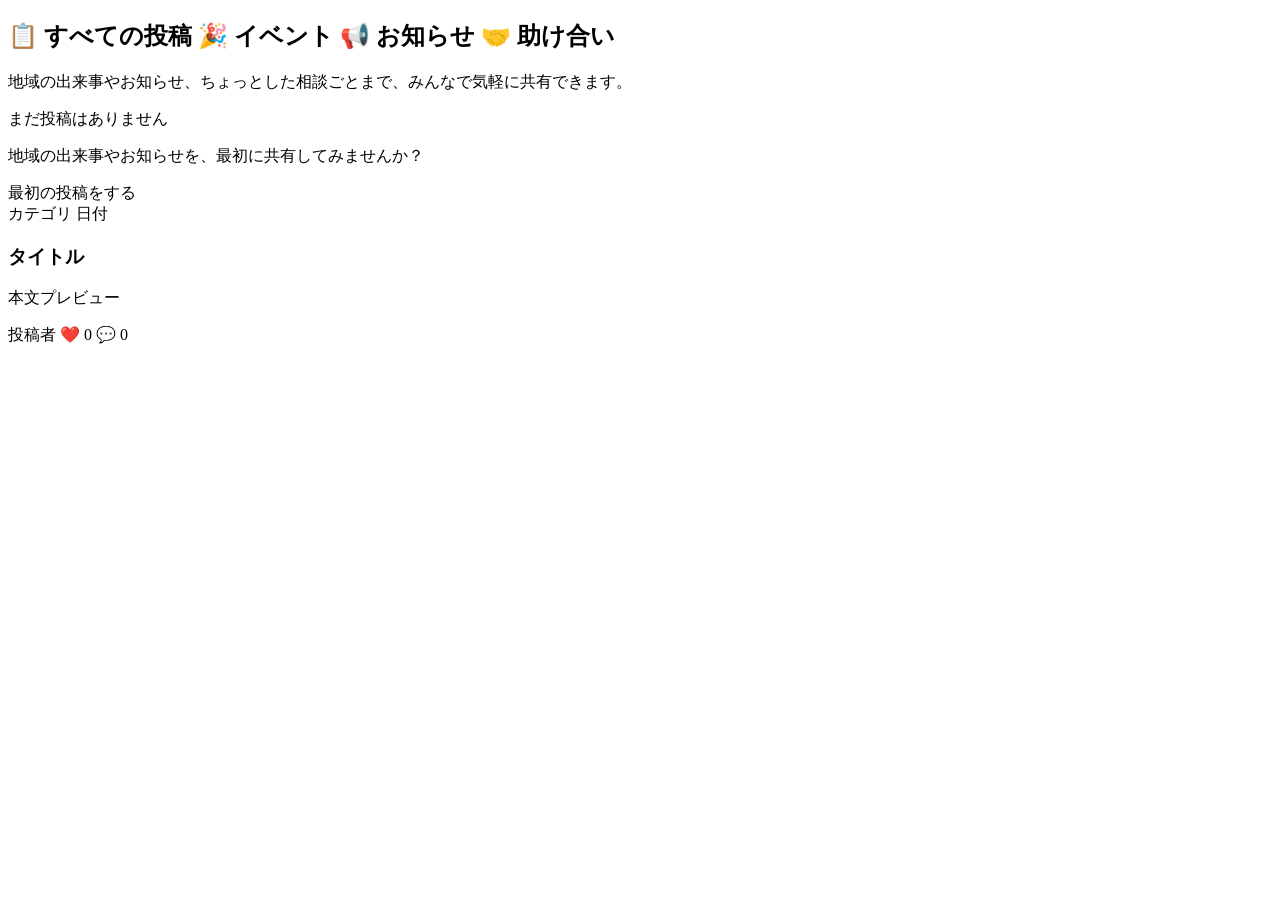
<file: src/main/resources/templates/posts/index.html>
<!DOCTYPE html>
<html lang="ja" xmlns:th="http://www.thymeleaf.org" xmlns:sec="http://www.thymeleaf.org/extras/spring-security">

<body>
    <th:block th:replace="~{layout/default :: layout('投稿一覧', ~{::content})}">
        <th:block th:fragment="content">
            <section class="content-header">
                <div class="content-header-main">
                    <h2 class="page-title">
                        <span th:if="${selectedCategory == null}">📋 すべての投稿</span>
                        <span th:if="${selectedCategory == 'EVENT'}">🎉 イベント</span>
                        <span th:if="${selectedCategory == 'NOTICE'}">📢 お知らせ</span>
                        <span th:if="${selectedCategory == 'HELP'}">🤝 助け合い</span>
                    </h2>
                    <p class="page-description">
                        地域の出来事やお知らせ、ちょっとした相談ごとまで、みんなで気軽に共有できます。
                    </p>
                </div>
            </section>

            <section th:if="${#lists.isEmpty(posts)}" class="empty-message empty-state">
                <p class="empty-title">まだ投稿はありません</p>
                <p class="empty-description">地域の出来事やお知らせを、最初に共有してみませんか？</p>
                <a sec:authorize="isAuthenticated()" th:href="@{/posts/new}" class="btn btn-primary">最初の投稿をする</a>
            </section>

            <section th:unless="${#lists.isEmpty(posts)}" class="post-list">
                <article th:each="post : ${posts}" class="post-card">
                    <div class="post-card-header">
                        <span class="category-badge" th:classappend="${post.category.name() == 'EVENT' ? ' badge-event' :
                                           (post.category.name() == 'NOTICE' ? ' badge-notice' : ' badge-help')}"
                            th:text="${post.category.displayName}">カテゴリ</span>
                        <span class="post-date" th:text="${#temporals.format(post.createdAt, 'yyyy/MM/dd')}">日付</span>
                    </div>

                    <h3 class="post-title">
                        <a th:href="@{/posts/{id}(id=${post.id})}" th:text="${post.title}">タイトル</a>
                    </h3>

                    <p class="post-body-preview" th:text="${#strings.abbreviate(post.body, 80)}">本文プレビュー</p>

                    <div class="post-card-footer">
                        <span class="post-author" th:text="'👤 ' + ${post.user.name}">投稿者</span>
                        <span class="post-likes">❤️ 0</span>
                        <span class="post-comments">💬 0</span>
                    </div>
                </article>
            </section>
        </th:block>
    </th:block>
</body>

</html>
</file>
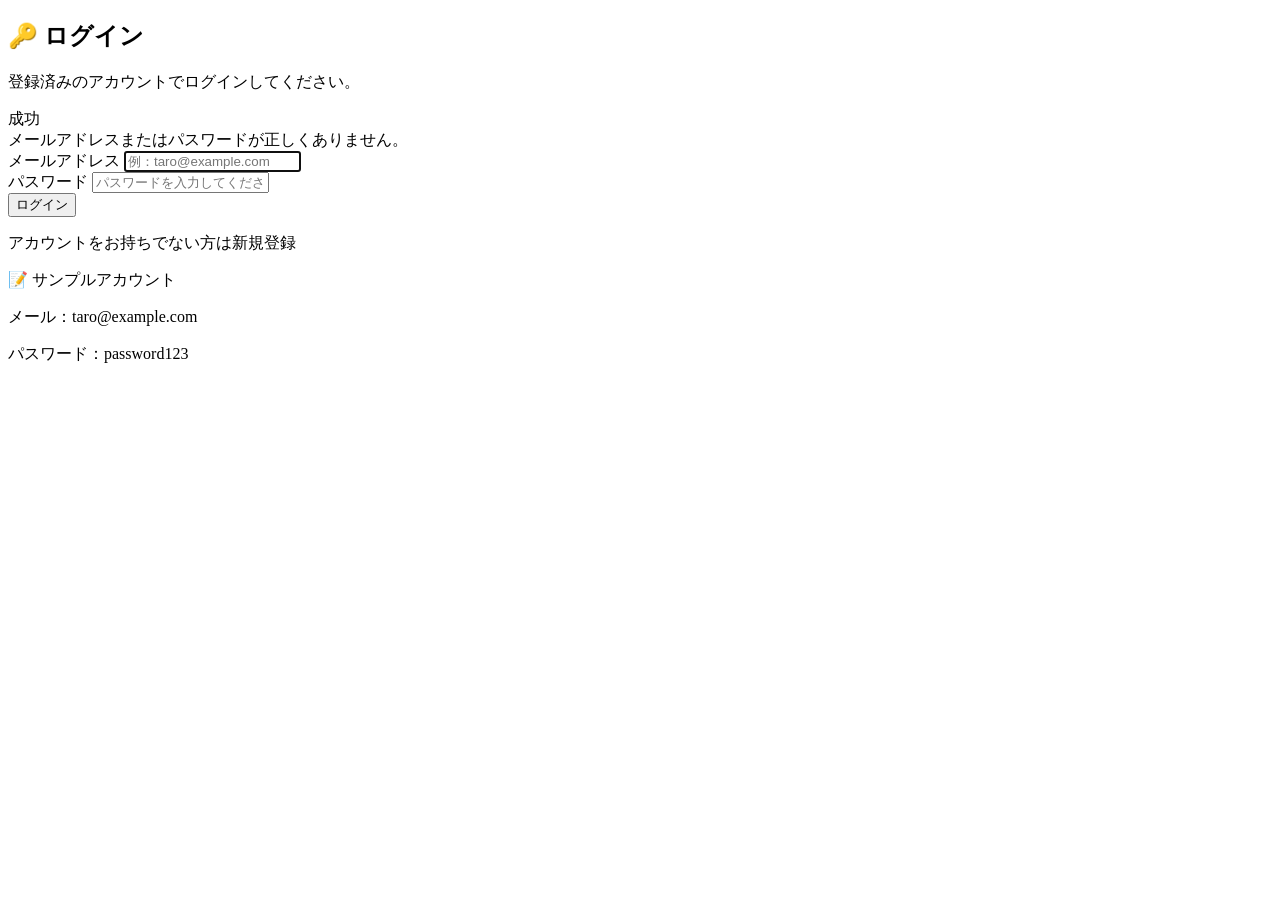
<file: src/main/resources/templates/auth/login.html>
<!DOCTYPE html>
<html lang="ja" xmlns:th="http://www.thymeleaf.org" xmlns:sec="http://www.thymeleaf.org/extras/spring-security">

<body>
    <th:block th:replace="~{layout/default :: layout('ログイン', ~{::content})}">
        <th:block th:fragment="content">
            <section class="form-page auth-page">
                <div class="form-container">
                    <div class="form-header">
                        <h2 class="page-title">🔑 ログイン</h2>
                        <p class="form-description">登録済みのアカウントでログインしてください。</p>
                    </div>

                    <div th:if="${successMessage}" class="success-message" th:text="${successMessage}">成功</div>

                    <div th:if="${param.error}" class="error-message error-box">
                        メールアドレスまたはパスワードが正しくありません。
                    </div>

                    <form th:action="@{/login}" method="post" class="app-form">
                        <div class="form-group">
                            <label for="username" class="form-label">メールアドレス</label>
                            <input type="email" id="username" name="username" class="form-control"
                                placeholder="例：taro@example.com" autofocus>
                        </div>

                        <div class="form-group">
                            <label for="password" class="form-label">パスワード</label>
                            <input type="password" id="password" name="password" class="form-control"
                                placeholder="パスワードを入力してください">
                        </div>

                        <div class="form-actions">
                            <button type="submit" class="btn btn-primary">ログイン</button>
                        </div>
                    </form>

                    <div class="form-footer">
                        <p>アカウントをお持ちでない方は<a th:href="@{/register}">新規登録</a></p>
                    </div>

                    <div class="sample-account">
                        <p class="sample-account-title">📝 サンプルアカウント</p>
                        <p>メール：taro@example.com</p>
                        <p>パスワード：password123</p>
                    </div>
                </div>
            </section>
        </th:block>
    </th:block>
</body>

</html>
</file>
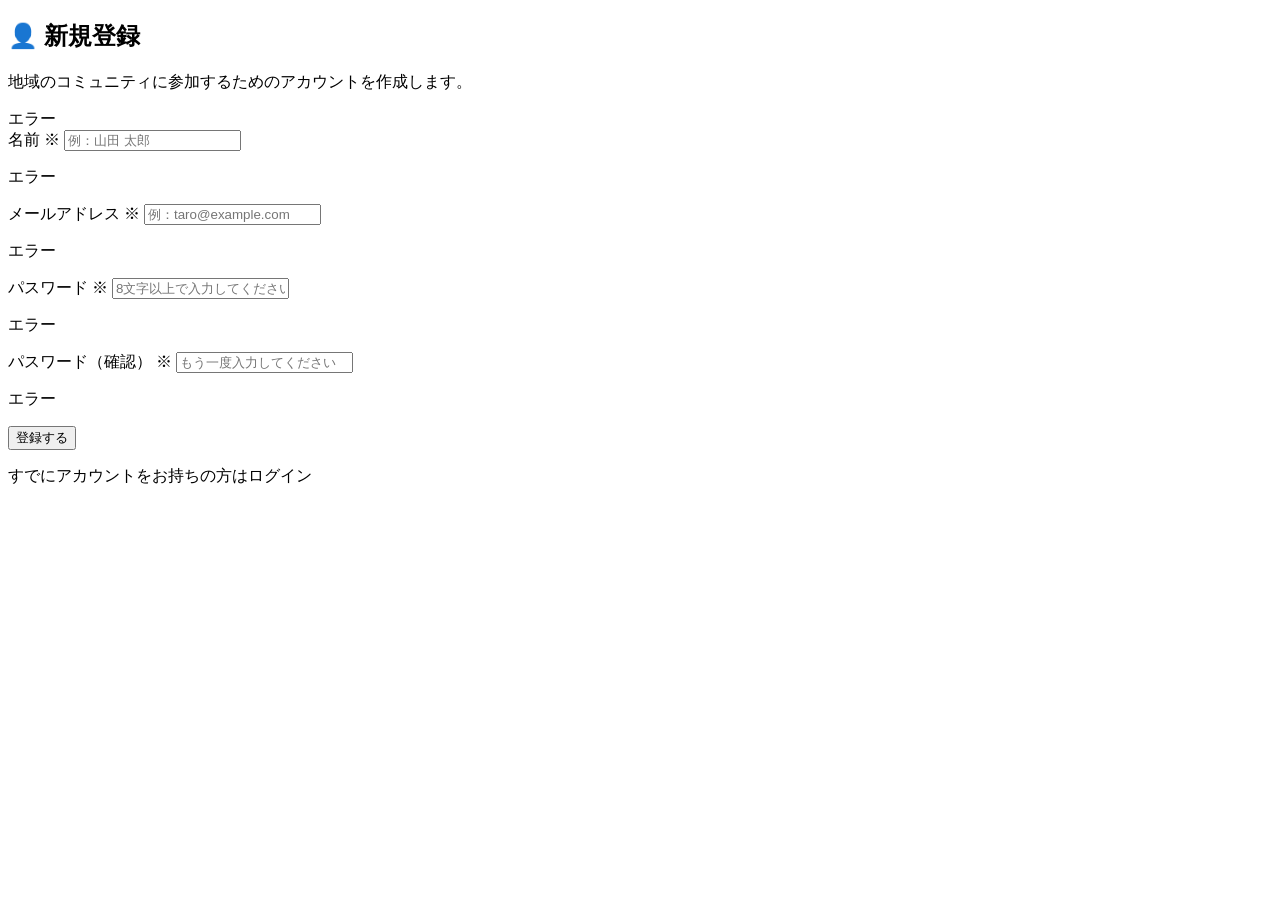
<file: src/main/resources/templates/auth/register.html>
<!DOCTYPE html>
<html lang="ja" xmlns:th="http://www.thymeleaf.org" xmlns:sec="http://www.thymeleaf.org/extras/spring-security">

<body>
    <th:block th:replace="~{layout/default :: layout('新規登録', ~{::content})}">
        <th:block th:fragment="content">
            <section class="form-page auth-page">
                <div class="form-container">
                    <div class="form-header">
                        <h2 class="page-title">👤 新規登録</h2>
                        <p class="form-description">地域のコミュニティに参加するためのアカウントを作成します。</p>
                    </div>

                    <div th:if="${errorMessage}" class="error-message error-box" th:text="${errorMessage}">エラー</div>

                    <form th:action="@{/register}" method="post" th:object="${registerForm}" class="app-form">
                        <div class="form-group">
                            <label for="name" class="form-label">名前 <span class="required">※</span></label>
                            <input type="text" id="name" th:field="*{name}" class="form-control"
                                th:classappend="${#fields.hasErrors('name')} ? ' is-error' : ''" placeholder="例：山田 太郎">
                            <p th:if="${#fields.hasErrors('name')}" th:errors="*{name}" class="error-message">エラー</p>
                        </div>

                        <div class="form-group">
                            <label for="email" class="form-label">メールアドレス <span class="required">※</span></label>
                            <input type="email" id="email" th:field="*{email}" class="form-control"
                                th:classappend="${#fields.hasErrors('email')} ? ' is-error' : ''"
                                placeholder="例：taro@example.com">
                            <p th:if="${#fields.hasErrors('email')}" th:errors="*{email}" class="error-message">エラー</p>
                        </div>

                        <div class="form-group">
                            <label for="password" class="form-label">パスワード <span class="required">※</span></label>
                            <input type="password" id="password" th:field="*{password}" class="form-control"
                                th:classappend="${#fields.hasErrors('password')} ? ' is-error' : ''"
                                placeholder="8文字以上で入力してください">
                            <p th:if="${#fields.hasErrors('password')}" th:errors="*{password}" class="error-message">
                                エラー</p>
                        </div>

                        <div class="form-group">
                            <label for="passwordConfirm" class="form-label">パスワード（確認） <span
                                    class="required">※</span></label>
                            <input type="password" id="passwordConfirm" th:field="*{passwordConfirm}"
                                class="form-control"
                                th:classappend="${#fields.hasErrors('passwordConfirm')} ? ' is-error' : ''"
                                placeholder="もう一度入力してください">
                            <p th:if="${#fields.hasErrors('passwordConfirm')}" th:errors="*{passwordConfirm}"
                                class="error-message">エラー</p>
                        </div>

                        <div class="form-actions">
                            <button type="submit" class="btn btn-primary">登録する</button>
                        </div>
                    </form>

                    <div class="form-footer">
                        <p>すでにアカウントをお持ちの方は<a th:href="@{/login}">ログイン</a></p>
                    </div>
                </div>
            </section>
        </th:block>
    </th:block>
</body>

</html>
</file>
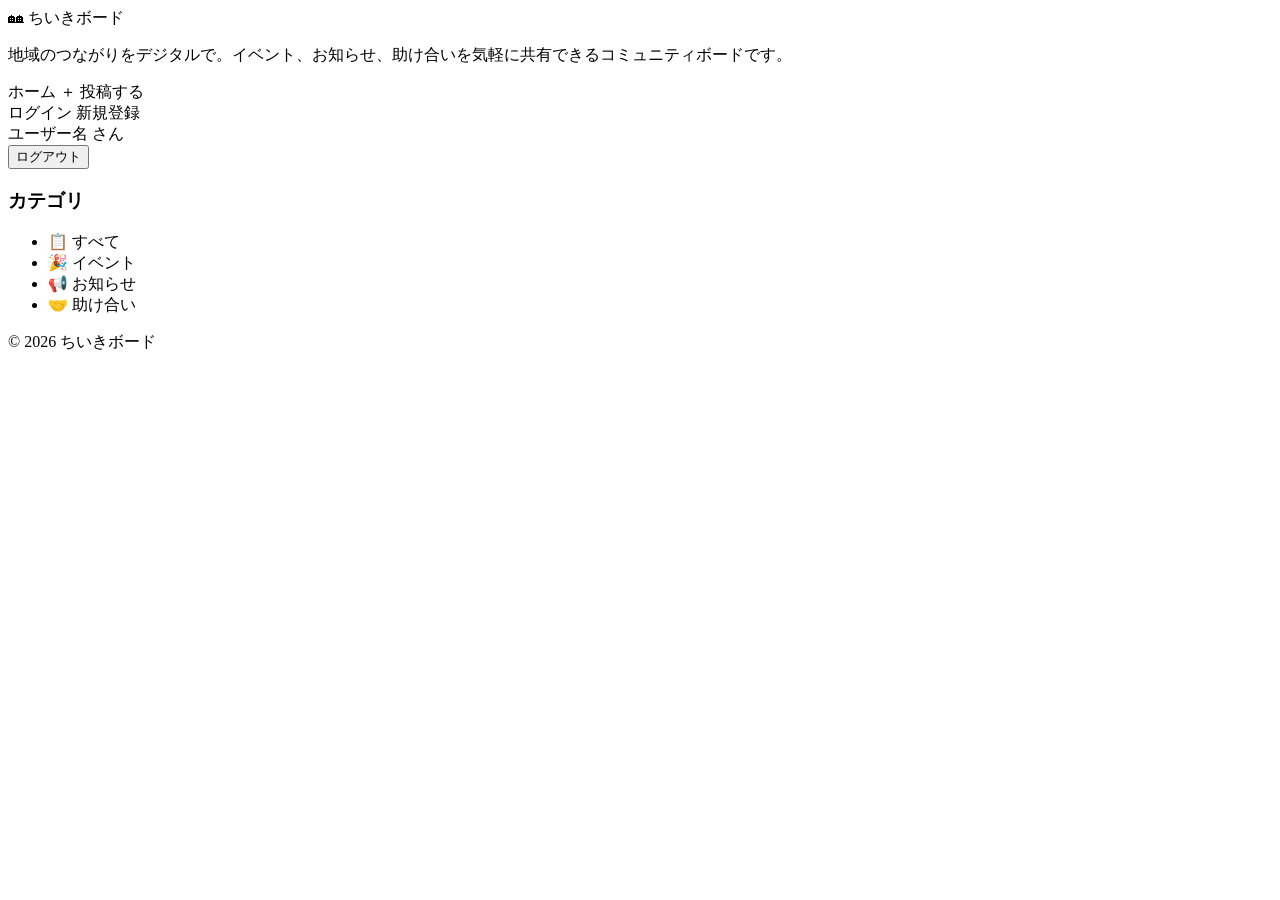
<file: src/main/resources/templates/layout/default.html>
<!DOCTYPE html>
<html lang="ja" xmlns:th="http://www.thymeleaf.org" xmlns:sec="http://www.thymeleaf.org/extras/spring-security"
    th:fragment="layout(title, content)">

<head>
    <meta charset="UTF-8">
    <meta http-equiv="Content-Type" content="text/html; charset=UTF-8">
    <meta name="viewport" content="width=device-width, initial-scale=1.0">

    <title th:text="${title} != null ? title + ' | ちいきボード' : 'ちいきボード'">ちいきボード</title>

    <link rel="stylesheet" th:href="@{/css/style.css}">
</head>

<body>
    <header class="site-header">
        <div class="header-inner">
            <a th:href="@{/posts}" class="site-logo">🏘 ちいきボード</a>
            <p class="site-tagline">
                地域のつながりをデジタルで。イベント、お知らせ、助け合いを気軽に共有できるコミュニティボードです。
            </p>
        </div>
    </header>

    <nav class="navbar">
        <div class="navbar-inner">
            <a th:href="@{/posts}" class="nav-link">ホーム</a>
            <a sec:authorize="isAuthenticated()" th:href="@{/posts/new}" class="nav-link nav-link-post">＋ 投稿する</a>

            <div sec:authorize="!isAuthenticated()" class="nav-auth">
                <a th:href="@{/login}" class="nav-link">ログイン</a>
                <a th:href="@{/register}" class="nav-link nav-link-register">新規登録</a>
            </div>

            <div sec:authorize="isAuthenticated()" class="nav-auth">
                <span class="nav-user">
                    <span class="nav-username" sec:authentication="name">ユーザー名</span>
                    <span class="nav-user-suffix">さん</span>
                </span>
                <form th:action="@{/logout}" method="post" class="logout-form">
                    <button type="submit" class="nav-link nav-link-logout">ログアウト</button>
                </form>
            </div>
        </div>
    </nav>

    <div class="page-wrapper">
        <aside class="sidebar">
            <div class="sidebar-inner">
                <h3 class="sidebar-title">カテゴリ</h3>
                <ul class="category-list">
                    <li><a th:href="@{/posts}" class="category-link">📋 すべて</a></li>
                    <li><a th:href="@{/posts(category='EVENT')}" class="category-link">🎉 イベント</a></li>
                    <li><a th:href="@{/posts(category='NOTICE')}" class="category-link">📢 お知らせ</a></li>
                    <li><a th:href="@{/posts(category='HELP')}" class="category-link">🤝 助け合い</a></li>
                </ul>
            </div>
        </aside>

        <main class="main-content">
            <div class="content-shell" th:replace="${content}">
                <!-- page content -->
            </div>
        </main>
    </div>

    <footer class="site-footer">
        <p>© 2026 ちいきボード</p>
    </footer>
</body>

</html>
</file>
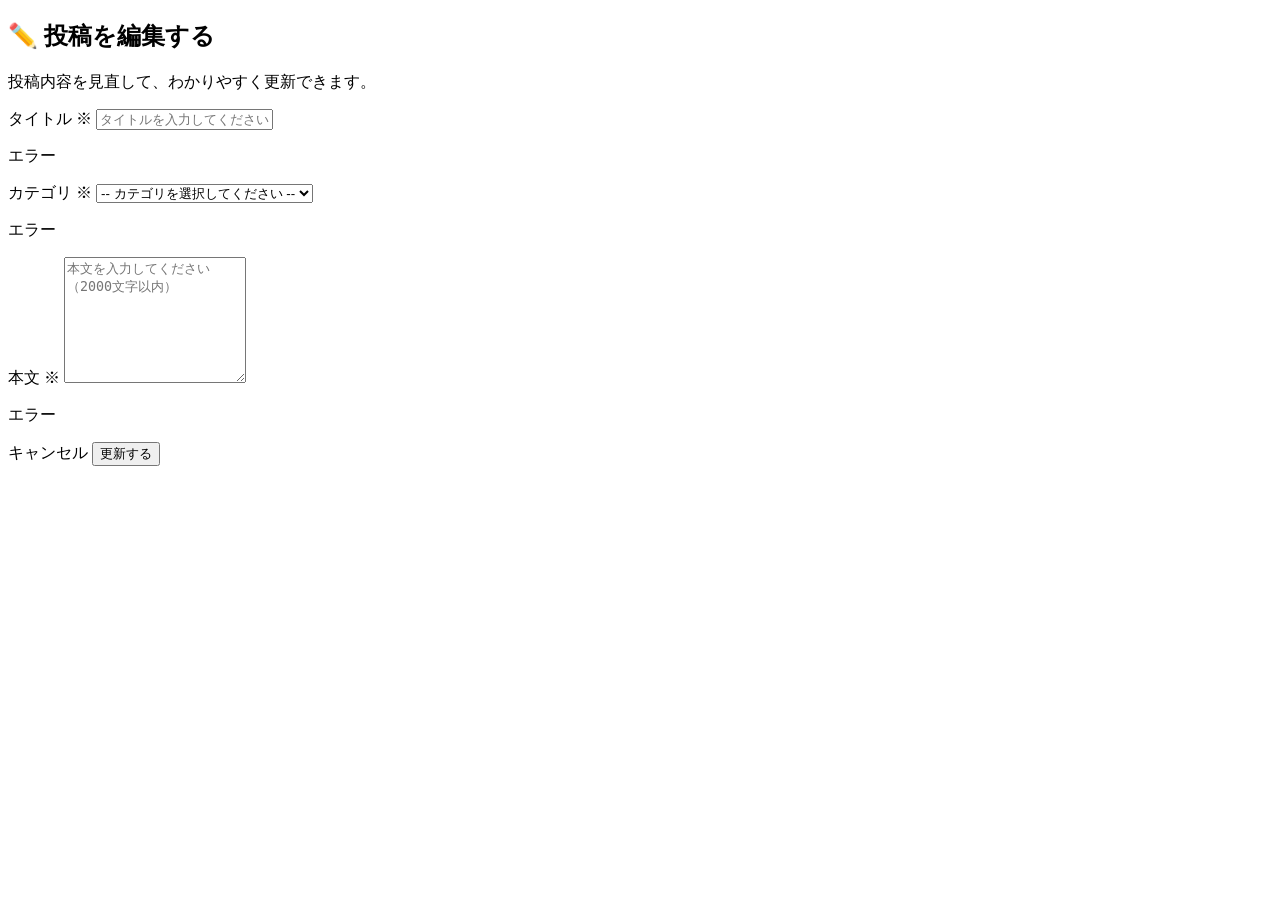
<file: src/main/resources/templates/posts/edit.html>
<!DOCTYPE html>
<html lang="ja" xmlns:th="http://www.thymeleaf.org" xmlns:sec="http://www.thymeleaf.org/extras/spring-security">

<body>
    <th:block th:replace="~{layout/default :: layout('投稿編集', ~{::content})}">
        <th:block th:fragment="content">
            <section class="form-page">
                <div class="form-container">
                    <div class="form-header">
                        <h2 class="page-title">✏️ 投稿を編集する</h2>
                        <p class="form-description">投稿内容を見直して、わかりやすく更新できます。</p>
                    </div>

                    <form th:action="@{/posts/{id}/update(id=${postId})}" method="post" th:object="${postForm}"
                        class="app-form">
                        <div class="form-group">
                            <label for="title" class="form-label">タイトル <span class="required">※</span></label>
                            <input type="text" id="title" th:field="*{title}" class="form-control"
                                th:classappend="${#fields.hasErrors('title')} ? ' is-error' : ''"
                                placeholder="タイトルを入力してください（100文字以内）">
                            <p th:if="${#fields.hasErrors('title')}" th:errors="*{title}" class="error-message">エラー</p>
                        </div>

                        <div class="form-group">
                            <label for="category" class="form-label">カテゴリ <span class="required">※</span></label>
                            <select id="category" th:field="*{category}" class="form-control"
                                th:classappend="${#fields.hasErrors('category')} ? ' is-error' : ''">
                                <option value="">-- カテゴリを選択してください --</option>
                                <option th:each="cat : ${categories}" th:value="${cat.name()}"
                                    th:text="${cat.displayName}">カテゴリ</option>
                            </select>
                            <p th:if="${#fields.hasErrors('category')}" th:errors="*{category}" class="error-message">
                                エラー</p>
                        </div>

                        <div class="form-group">
                            <label for="body" class="form-label">本文 <span class="required">※</span></label>
                            <textarea id="body" th:field="*{body}" class="form-control"
                                th:classappend="${#fields.hasErrors('body')} ? ' is-error' : ''" rows="8"
                                placeholder="本文を入力してください（2000文字以内）"></textarea>
                            <p th:if="${#fields.hasErrors('body')}" th:errors="*{body}" class="error-message">エラー</p>
                        </div>

                        <div class="form-actions">
                            <a th:href="@{/posts/{id}(id=${postId})}" class="btn btn-cancel">キャンセル</a>
                            <button type="submit" class="btn btn-primary">更新する</button>
                        </div>
                    </form>
                </div>
            </section>
        </th:block>
    </th:block>
</body>

</html>
</file>
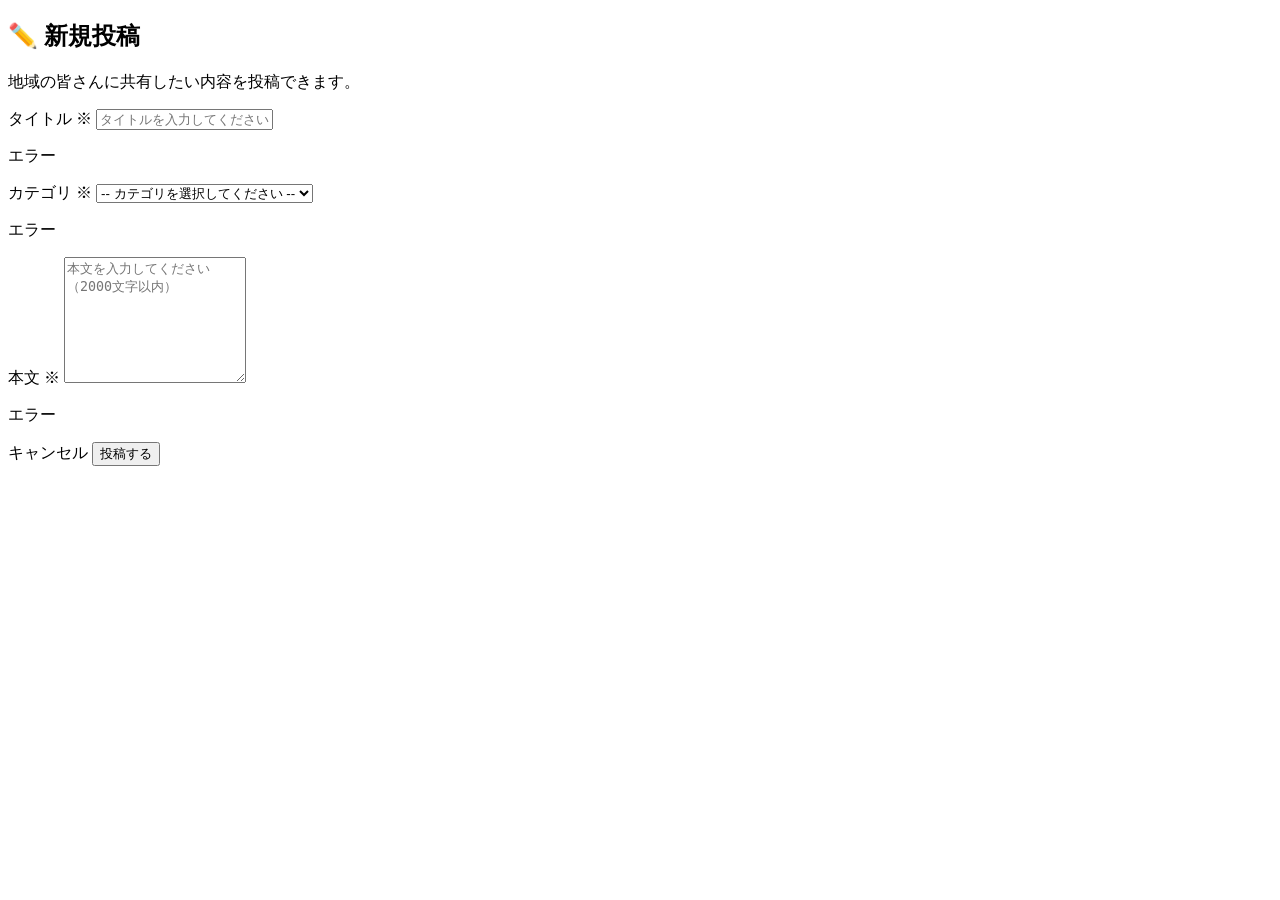
<file: src/main/resources/templates/posts/new.html>
<!DOCTYPE html>
<html lang="ja" xmlns:th="http://www.thymeleaf.org" xmlns:sec="http://www.thymeleaf.org/extras/spring-security">

<body>
    <th:block th:replace="~{layout/default :: layout('新規投稿', ~{::content})}">
        <th:block th:fragment="content">
            <section class="form-page">
                <div class="form-container">
                    <div class="form-header">
                        <h2 class="page-title">✏️ 新規投稿</h2>
                        <p class="form-description">地域の皆さんに共有したい内容を投稿できます。</p>
                    </div>

                    <form th:action="@{/posts}" method="post" th:object="${postForm}" class="app-form">
                        <div class="form-group">
                            <label for="title" class="form-label">タイトル <span class="required">※</span></label>
                            <input type="text" id="title" th:field="*{title}" class="form-control"
                                th:classappend="${#fields.hasErrors('title')} ? ' is-error' : ''"
                                placeholder="タイトルを入力してください（100文字以内）">
                            <p th:if="${#fields.hasErrors('title')}" th:errors="*{title}" class="error-message">エラー</p>
                        </div>

                        <div class="form-group">
                            <label for="category" class="form-label">カテゴリ <span class="required">※</span></label>
                            <select id="category" th:field="*{category}" class="form-control"
                                th:classappend="${#fields.hasErrors('category')} ? ' is-error' : ''">
                                <option value="">-- カテゴリを選択してください --</option>
                                <option th:each="cat : ${categories}" th:value="${cat.name()}"
                                    th:text="${cat.displayName}">カテゴリ</option>
                            </select>
                            <p th:if="${#fields.hasErrors('category')}" th:errors="*{category}" class="error-message">
                                エラー</p>
                        </div>

                        <div class="form-group">
                            <label for="body" class="form-label">本文 <span class="required">※</span></label>
                            <textarea id="body" th:field="*{body}" class="form-control"
                                th:classappend="${#fields.hasErrors('body')} ? ' is-error' : ''" rows="8"
                                placeholder="本文を入力してください（2000文字以内）"></textarea>
                            <p th:if="${#fields.hasErrors('body')}" th:errors="*{body}" class="error-message">エラー</p>
                        </div>

                        <div class="form-actions">
                            <a th:href="@{/posts}" class="btn btn-cancel">キャンセル</a>
                            <button type="submit" class="btn btn-primary">投稿する</button>
                        </div>
                    </form>
                </div>
            </section>
        </th:block>
    </th:block>
</body>

</html>
</file>
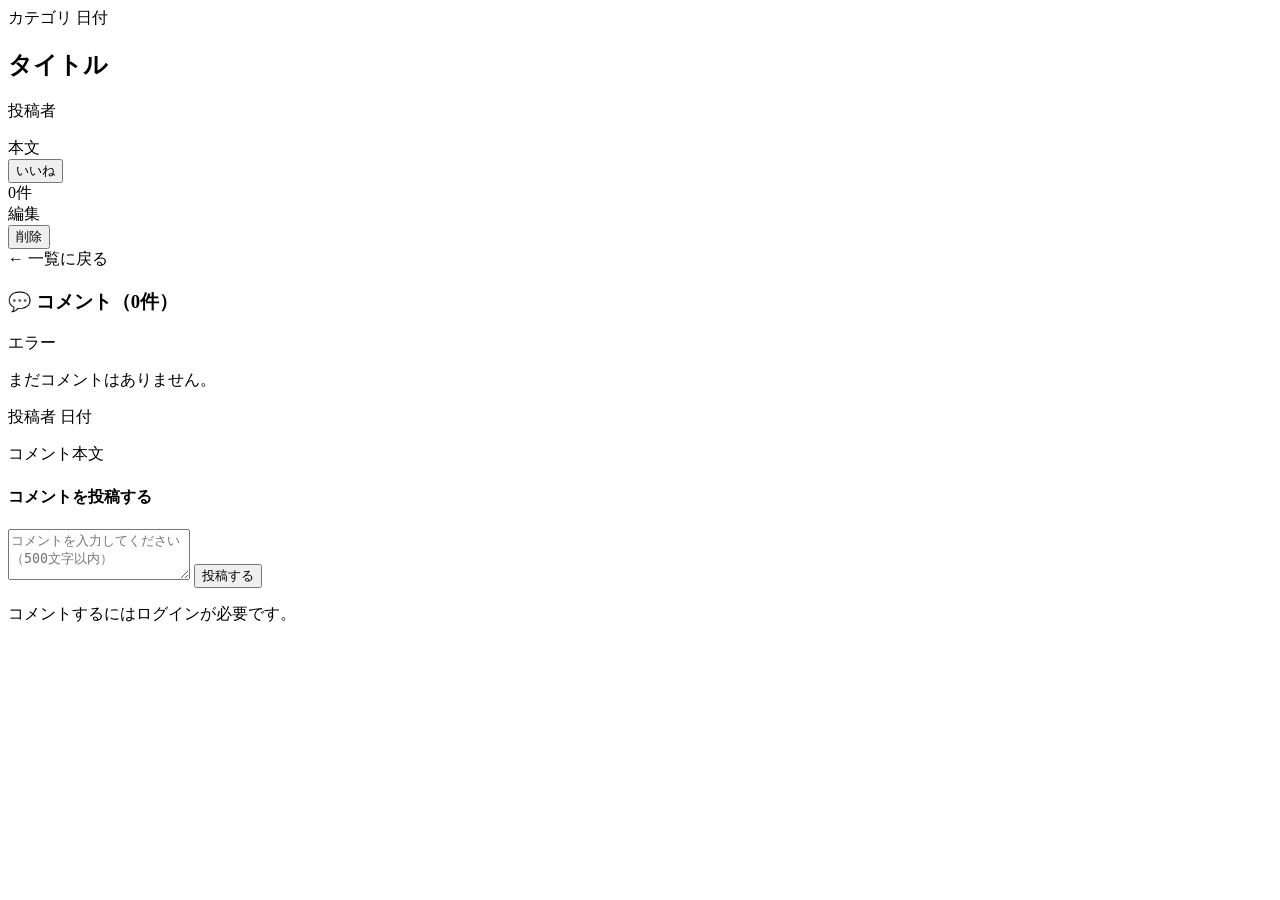
<file: src/main/resources/templates/posts/show.html>
<!DOCTYPE html>
<html lang="ja" xmlns:th="http://www.thymeleaf.org" xmlns:sec="http://www.thymeleaf.org/extras/spring-security">

<body>
    <th:block th:replace="~{layout/default :: layout('投稿詳細', ~{::content})}">
        <th:block th:fragment="content">
            <article class="post-detail">
                <div class="post-detail-header">
                    <span class="category-badge" th:classappend="${post.category.name() == 'EVENT' ? ' badge-event' :
                                       (post.category.name() == 'NOTICE' ? ' badge-notice' : ' badge-help')}"
                        th:text="${post.category.displayName}">カテゴリ</span>
                    <span class="post-date" th:text="${#temporals.format(post.createdAt, 'yyyy/MM/dd HH:mm')}">日付</span>
                </div>

                <h2 class="post-detail-title" th:text="${post.title}">タイトル</h2>
                <p class="post-detail-author" th:text="'👤 ' + ${post.user.name}">投稿者</p>
                <div class="post-detail-body" th:text="${post.body}">本文</div>

                <div class="like-area">
                    <form sec:authorize="isAuthenticated()" th:action="@{/posts/{id}/likes(id=${post.id})}"
                        method="post">
                        <button type="submit" th:class="${liked} ? 'btn btn-liked' : 'btn btn-like'">
                            <span th:text="${liked} ? '❤️ いいね済み' : '🤍 いいね'">いいね</span>
                        </button>
                    </form>
                    <span class="like-count" th:text="'❤️ ' + ${likeCount} + ' 件'">0件</span>
                </div>

                <div sec:authorize="isAuthenticated()" th:if="${post.user.email == #authentication.name}"
                    class="post-actions">
                    <a th:href="@{/posts/{id}/edit(id=${post.id})}" class="btn btn-edit">編集</a>
                    <form th:action="@{/posts/{id}/delete(id=${post.id})}" method="post"
                        onsubmit="return confirm('本当に削除しますか？')">
                        <button type="submit" class="btn btn-delete">削除</button>
                    </form>
                </div>
            </article>

            <div class="back-link">
                <a th:href="@{/posts}">← 一覧に戻る</a>
            </div>

            <section class="comment-section">
                <h3 class="comment-title">💬 コメント（<span th:text="${post.comments.size()}">0</span>件）</h3>

                <div th:if="${commentError}" class="error-message error-box" th:text="${commentError}">エラー</div>

                <p th:if="${#lists.isEmpty(post.comments)}" class="empty-message">まだコメントはありません。</p>

                <div th:each="comment : ${post.comments}" class="comment-card">
                    <div class="comment-header">
                        <span class="comment-author" th:text="'👤 ' + ${comment.user.name}">投稿者</span>
                        <span class="comment-date"
                            th:text="${#temporals.format(comment.createdAt, 'yyyy/MM/dd HH:mm')}">日付</span>
                    </div>
                    <p class="comment-body" th:text="${comment.body}">コメント本文</p>
                </div>

                <div sec:authorize="isAuthenticated()" class="comment-form-area">
                    <h4 class="comment-form-title">コメントを投稿する</h4>
                    <form th:action="@{/posts/{id}/comments(id=${post.id})}" method="post" class="comment-form">
                        <textarea name="body" rows="3" placeholder="コメントを入力してください（500文字以内）"
                            class="form-control"></textarea>
                        <button type="submit" class="btn btn-primary">投稿する</button>
                    </form>
                </div>

                <div sec:authorize="!isAuthenticated()" class="login-prompt">
                    <p>コメントするには<a th:href="@{/login}">ログイン</a>が必要です。</p>
                </div>
            </section>
        </th:block>
    </th:block>
</body>

</html>
</file>
